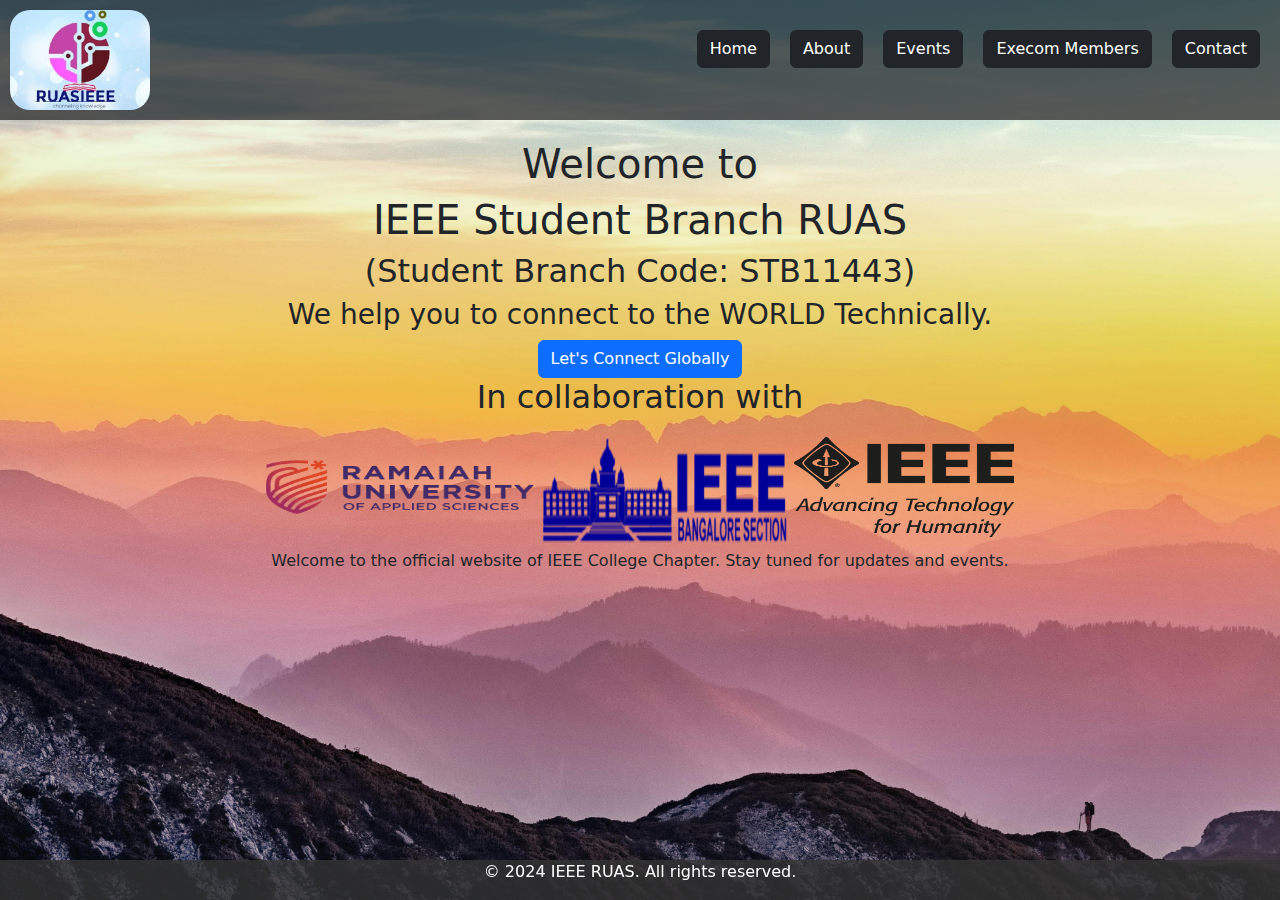
<file: index.html>
<!DOCTYPE html>
<html lang="en">
<head>
    <meta charset="UTF-8">
    <meta name="viewport" content="width=device-width, initial-scale=1.0">
    <title>IEEE College - Home</title>
    <link rel="stylesheet" href="styles.css">
    <link href="https://cdn.jsdelivr.net/npm/bootstrap@5.3.3/dist/css/bootstrap.min.css" rel="stylesheet">
</head>
<body>
    <header>
        <div class="header-content">
            <img src="ieee2.png" alt="IEEE College Logo" class="logo1">
            <nav>
            <ul>
                <li><a class="btn btn-dark" href="index.html">Home</a></li>
                <li><a class="btn btn-dark" href="about.html">About</a></li>
                <li><a class="btn btn-dark" href="events.html">Events</a></li>
                <li><a class="btn btn-dark" href="execom.html">Execom Members</a></li>
                <li><a class="btn btn-dark" href="contact.html">Contact</a></li>
            </ul>
        </nav>
    </div>
    </header>
    <main>
        <section>
            <div class="elementor-widget-container">
                <h1 class="elementor-heading-title elementor-size-default">Welcome to<br></h1>
            </div>
            <div>
                <h1 class="elementor-heading-title elementor-size-default">IEEE Student Branch RUAS</h1>
            </div>
            <div>
                <h2 class="elementor-heading-title elementor-size-medium">(Student Branch Code: STB11443)</h2>
            </div>
            <div>
                <h3 class="elementor-heading-title elementor-size-default">We help you to connect to the WORLD Technically.</h3>
            </div>
            <div class="elementor-heading-title elementor-size-small">
                <a class="btn btn-primary" class=".elementor-widget-container" href="https://www.ieee.org/">Let's Connect Globally</a>
            </div>
            <div>
                <h2 class="elementor-heading-title elementor-size-small">In collaboration with</h2>
            </div>
            <div class="elementor-heading-title elementor-size-small">
                <a href="https://www.msruas.ac.in/"><img decoding="async" width="268" height="54" src="ruas-logo.png" alt="" /></a>
            <a href="https://ieeebangalore.org/"><img fetchpriority="high" decoding="async" width="250px" height="125px" src="ibs-logo.png" alt=""></a>
            <a href="https://www.ieee.org/"><img loading="lazy" decoding="async" width="220px" height="100px" src="ieeeo-logo.png"></a>
            </div>
            <div class="elementor-heading-title elementor-size-small">
            <p>Welcome to the official website of IEEE College Chapter. Stay tuned for updates and events.</p>
            </div>
            
        </section>
    </main>
    <footer>
        <p>&copy; 2024 IEEE RUAS. All rights reserved.</p>
    </footer>
</body>
</html>
</file>
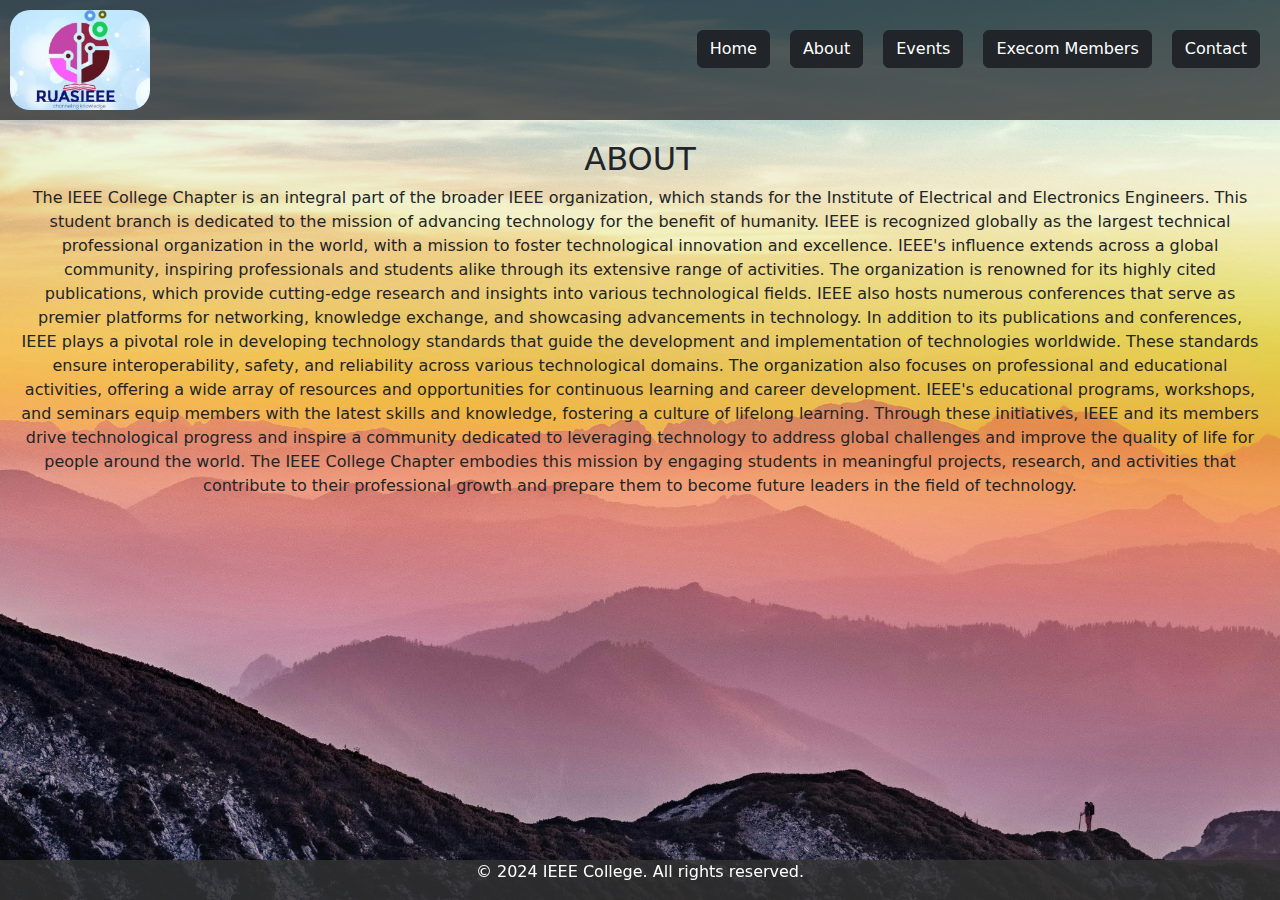
<file: about.html>
<!DOCTYPE html>
<html lang="en">
<head>
    <meta charset="UTF-8">
    <meta name="viewport" content="width=device-width, initial-scale=1.0">
    <title>IEEE College - About</title>
    <link rel="stylesheet" href="styles.css">
    <link href="https://cdn.jsdelivr.net/npm/bootstrap@5.3.3/dist/css/bootstrap.min.css" rel="stylesheet">
</head>
<body>
    <header>
        <div class="header-content">
            <img src="ieee2.png" alt="IEEE College Logo" class="logo1">
            <nav>
                <ul>
                    <li><a class="btn btn-dark" href="index.html">Home</a></li>
                    <li><a class="btn btn-dark" href="about.html">About</a></li>
                    <li><a class="btn btn-dark" href="events.html">Events</a></li>
                    <li><a class="btn btn-dark" href="execom.html">Execom Members</a></li>
                    <li><a class="btn btn-dark" href="contact.html">Contact</a></li>
                </ul>
            </nav>
        </div>
    </header>
    <main>
        <section>
            <div class="elementor-heading-title elementor-size-small">
            <h2 class="elementor-heading-title elementor-size-default">ABOUT</h2>
            <div class="$theme-colors-primary">
            
              
            <p >The IEEE College Chapter is an integral part of the broader IEEE organization, which stands for the Institute of Electrical and Electronics Engineers. This student branch is dedicated to the mission of advancing technology for the benefit of humanity. IEEE is recognized globally as the largest technical professional organization in the world, with a mission to foster technological innovation and excellence.

                IEEE's influence extends across a global community, inspiring professionals and students alike through its extensive range of activities. The organization is renowned for its highly cited publications, which provide cutting-edge research and insights into various technological fields. IEEE also hosts numerous conferences that serve as premier platforms for networking, knowledge exchange, and showcasing advancements in technology.
                
                In addition to its publications and conferences, IEEE plays a pivotal role in developing technology standards that guide the development and implementation of technologies worldwide. These standards ensure interoperability, safety, and reliability across various technological domains.
                
                The organization also focuses on professional and educational activities, offering a wide array of resources and opportunities for continuous learning and career development. IEEE's educational programs, workshops, and seminars equip members with the latest skills and knowledge, fostering a culture of lifelong learning.
                
                Through these initiatives, IEEE and its members drive technological progress and inspire a community dedicated to leveraging technology to address global challenges and improve the quality of life for people around the world. The IEEE College Chapter embodies this mission by engaging students in meaningful projects, research, and activities that contribute to their professional growth and prepare them to become future leaders in the field of technology.</p>
            </div>
            </div>
        </section>
    </main>
    <footer>
        <p>&copy; 2024 IEEE College. All rights reserved.</p>
    </footer>
</body>
</html>
</file>
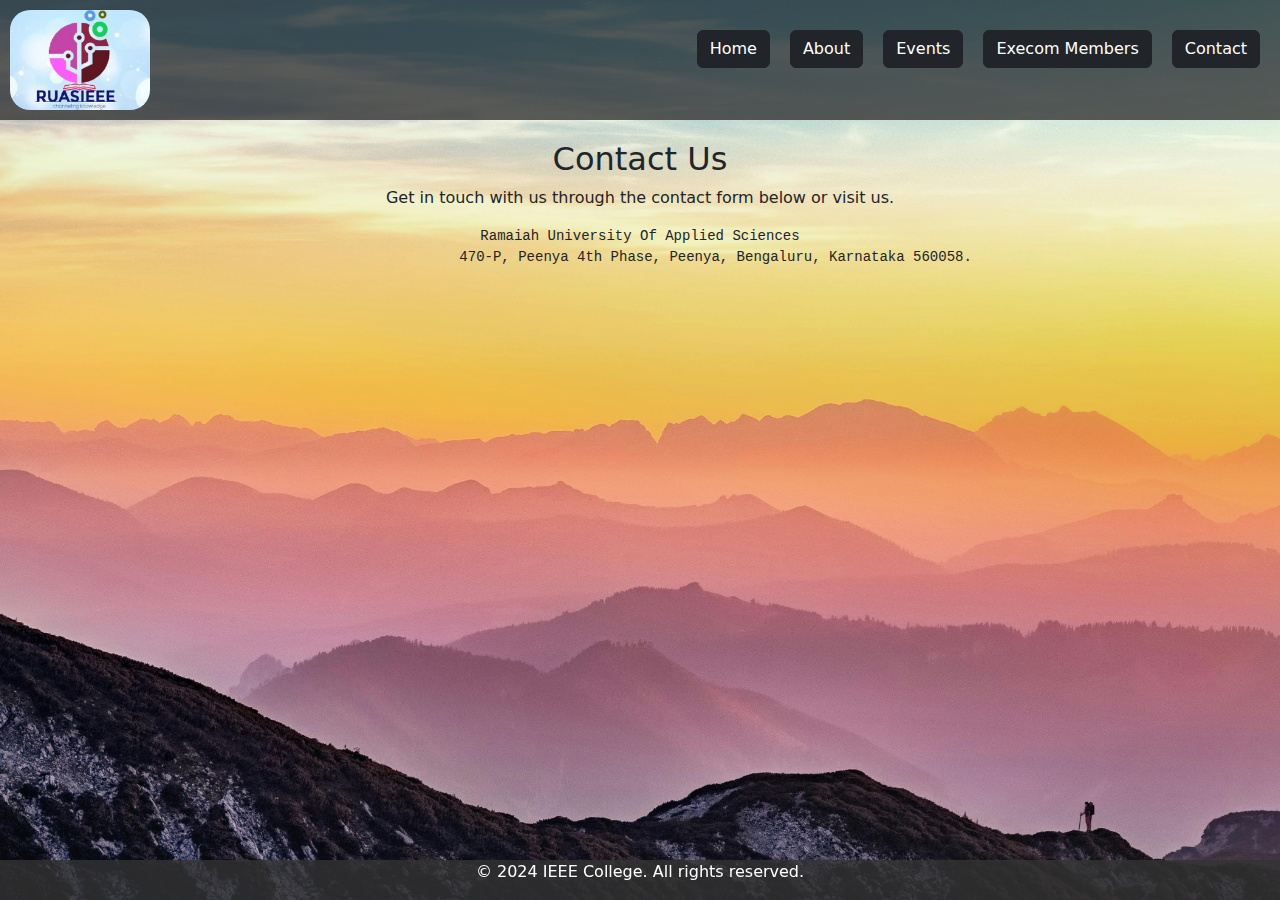
<file: contact.html>
<!DOCTYPE html>
<html lang="en">
<head>
    <meta charset="UTF-8">
    <meta name="viewport" content="width=device-width, initial-scale=1.0">
    <title>IEEE College - Contact</title>
    <link rel="stylesheet" href="styles.css">
    <link href="https://cdn.jsdelivr.net/npm/bootstrap@5.3.3/dist/css/bootstrap.min.css" rel="stylesheet">
</head>
<body>
    <header>
        <div class="header-content">
            <img src="ieee2.png" alt="IEEE College Logo" class="logo1">
            <nav>
            <ul>
                <li><a class="btn btn-dark" href="index.html">Home</a></li>
                <li><a class="btn btn-dark" href="about.html">About</a></li>
                <li><a class="btn btn-dark" href="events.html">Events</a></li>
                <li><a class="btn btn-dark" href="execom.html">Execom Members</a></li>
                <li><a class="btn btn-dark" href="contact.html">Contact</a></li>
            </ul>
        </nav>
    </div>
    </header>
    <main>
        <section>
            <div class="elementor-heading-title elementor-size-small">
            <h2 class="elementor-heading-title elementor-size-default">Contact Us</h2>
            <p>Get in touch with us through the contact form below or visit us.</p>
       <p><pre>Ramaiah University Of Applied Sciences
                  470-P, Peenya 4th Phase, Peenya, Bengaluru, Karnataka 560058.</pre></p>
            </div>
            <br>
            <br>

            <br>
            <div>
                <iframe src="https://www.google.com/maps/embed?pb=!1m18!1m12!1m3!1d3887.2636853554623!2d77.50645993500159!3d13.01887309954892!2m3!1f0!2f0!3f0!3m2!1i1024!2i768!4f13.1!3m3!1m2!1s0x3bae3cfb3dbaee73%3A0xb6777a4ce0b09eb5!2sRamaiah%20University%20Of%20Applied%20Sciences!5e0!3m2!1sen!2sin!4v1719741713154!5m2!1sen!2sin" width="600" height="450" style="border:0;" allowfullscreen="" loading="lazy" referrerpolicy="no-referrer-when-downgrade"></iframe>
            </div>
        </section>
    </main>
    <footer>
        <p>&copy; 2024 IEEE College. All rights reserved.</p>
    </footer>
</body>
</html>
</file>
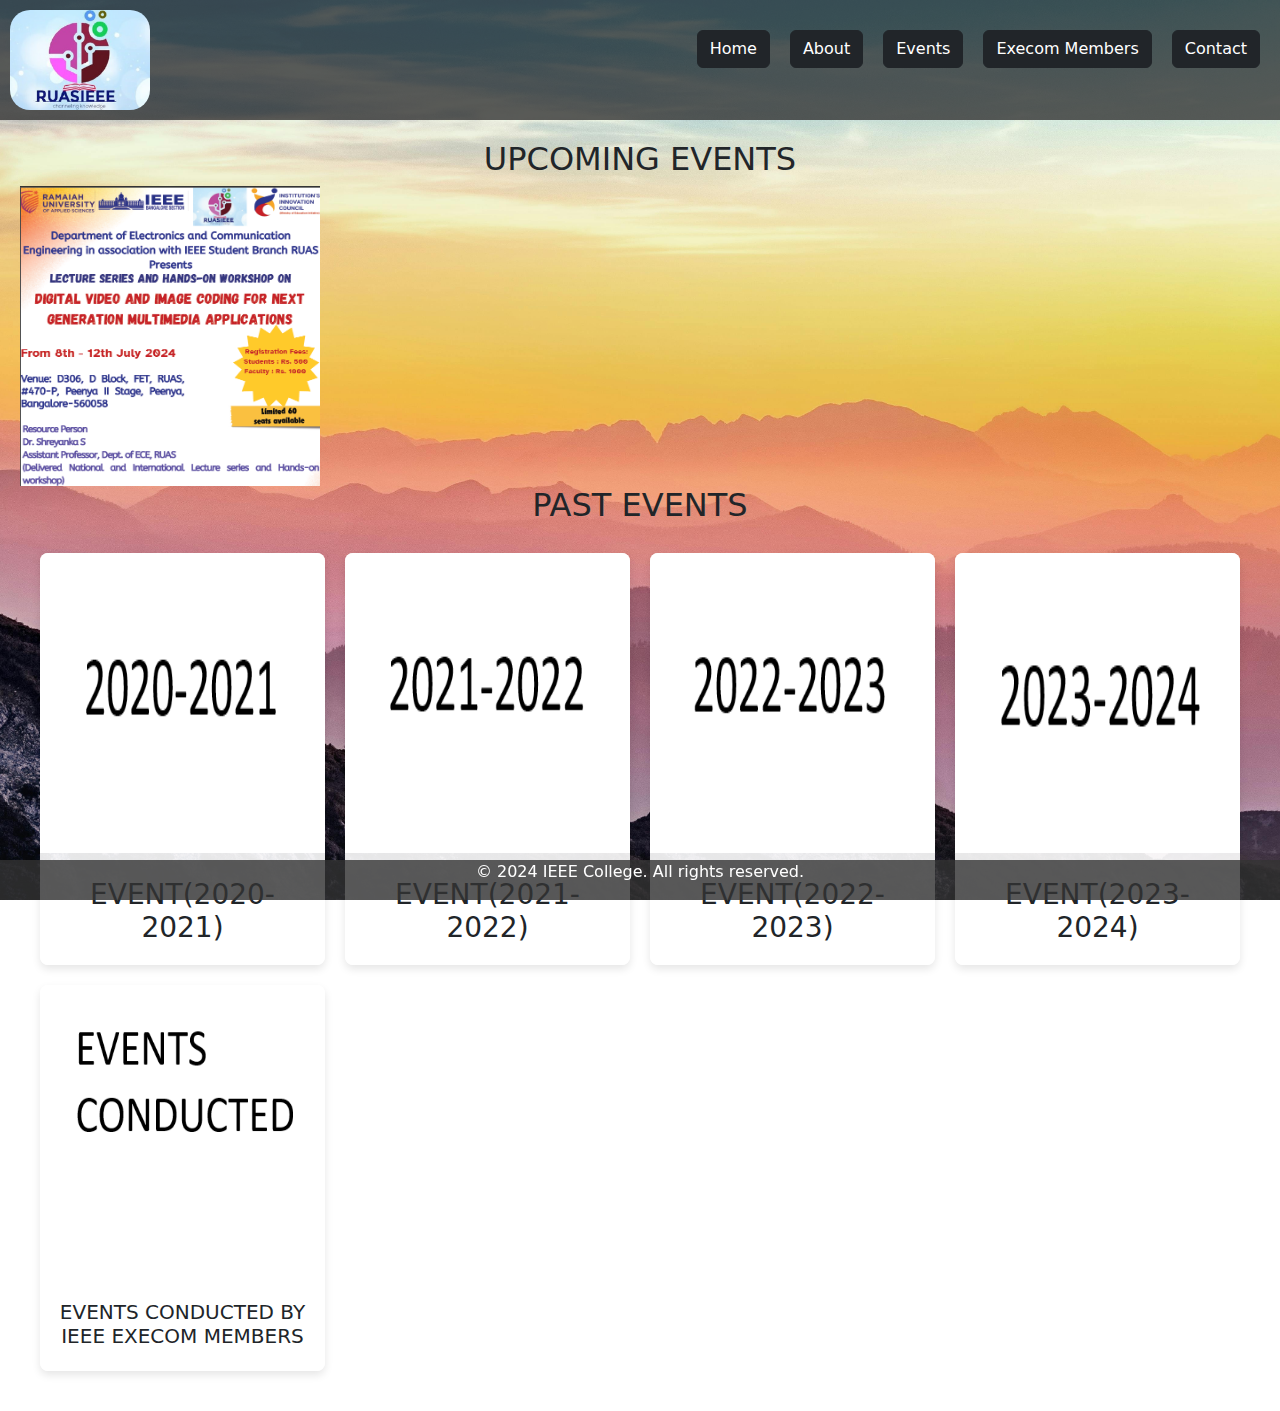
<file: events.html>
<!DOCTYPE html>
<html lang="en">
<head>
    <meta charset="UTF-8">
    <meta name="viewport" content="width=device-width, initial-scale=1.0">
    <title>IEEE College - Events</title>
    <link rel="stylesheet" href="styles.css">
    <link href="https://cdn.jsdelivr.net/npm/bootstrap@5.3.3/dist/css/bootstrap.min.css" rel="stylesheet">
</head>
<body>
    <header>
        <div class="header-content">
            <img src="ieee2.png" alt="IEEE College Logo" class="logo1">
            <nav>
            <ul>
                <li><a class="btn btn-dark" href="index.html">Home</a></li>
                <li><a class="btn btn-dark" href="about.html">About</a></li>
                <li><a class="btn btn-dark" href="events.html">Events</a></li>
                <li><a class="btn btn-dark" href="execom.html">Execom Members</a></li>
                <li><a class="btn btn-dark" href="contact.html">Contact</a></li>
            </ul>
        </nav>
    </div>
    </header>
    <main>
        <section>
            <div class="elementor-heading-title elementor-size-small">
            <h2 class="elementor-heading-title elementor-size-default">UPCOMING EVENTS</h2>
            </div>
        </section>
        <div class="position-relative">
            <div class="position-absolute top-0 start-0"></div>
        
                    <a href="https://drive.google.com/file/d/128ePwZi4KhrwhUBzv9M0DCZ-07_f7k3-/view?usp=sharing"><img width=300px height=300px src="upcoming-event.png" alt="Member 1"></a>
        
    </div>
    <section>
        <div class="elementor-heading-title elementor-size-small">
        <h2 class="elementor-heading-title elementor-size-default">PAST EVENTS</h2>
        
        </div>
        <div class="execom-members">
            <div class="member">
                <div class="member-image">
                    <a href="https://msruas-my.sharepoint.com/personal/prajwal_ee_et_msruas_ac_in/_layouts/15/onedrive.aspx?ga=1&id=%2Fpersonal%2Fprajwal%5Fee%5Fet%5Fmsruas%5Fac%5Fin%2FDocuments%2FDell%20University%20Backup%2017%2E01%2E2023%2FIEEE%2D%20RUAS%2FEvent%20Reports%2F2020%2D2021"><img src="2020.png" alt="Member 1">
                </a>
                    </div>
                <div class="member-info">
                    <h3>EVENT(2020-2021)</h3>
                </div>
            </div>
            <div class="member">
                <div class="member-image">
                    <a href="https://msruas-my.sharepoint.com/personal/prajwal_ee_et_msruas_ac_in/_layouts/15/onedrive.aspx?ga=1&id=%2Fpersonal%2Fprajwal%5Fee%5Fet%5Fmsruas%5Fac%5Fin%2FDocuments%2FDell%20University%20Backup%2017%2E01%2E2023%2FIEEE%2D%20RUAS%2FEvent%20Reports%2F2021%2D2022"><img src="2021.png" alt="Member 2">
                </a>
                </div>
                <div class="member-info">
                    <h3>EVENT(2021-2022)</h3>
                </div>
            </div>
            <div class="member">
                <div class="member-image">
                    <a href="https://msruas-my.sharepoint.com/personal/prajwal_ee_et_msruas_ac_in/_layouts/15/onedrive.aspx?ga=1&id=%2Fpersonal%2Fprajwal%5Fee%5Fet%5Fmsruas%5Fac%5Fin%2FDocuments%2FDell%20University%20Backup%2017%2E01%2E2023%2FIEEE%2D%20RUAS%2FEvent%20Reports%2F2022%2D2023"><img src="2022.png" alt="Member 3">
                        </a>
                </div>
                <div class="member-info">
                    <h3>EVENT(2022-2023)</h3>
                </div>
            </div>
            <div class="member">
                <div class="member-image">
                    <a href="https://msruas-my.sharepoint.com/personal/prajwal_ee_et_msruas_ac_in/_layouts/15/onedrive.aspx?ga=1&id=%2Fpersonal%2Fprajwal%5Fee%5Fet%5Fmsruas%5Fac%5Fin%2FDocuments%2FDell%20University%20Backup%2017%2E01%2E2023%2FIEEE%2D%20RUAS%2FEvent%20Reports%2F2023%2D2024"><img src="2023.png" alt="Member 4">
                        </a>
                </div>
                <div class="member-info">
                    <h3>EVENT(2023-2024)</h3>
                </div>
            </div>
            <div class="member">
                <div class="member-image">
                    <a href="https://msruas-my.sharepoint.com/personal/prajwal_ee_et_msruas_ac_in/_layouts/15/onedrive.aspx?id=%2Fpersonal%2Fprajwal%5Fee%5Fet%5Fmsruas%5Fac%5Fin%2FDocuments%2FDell%20University%20Backup%2017%2E01%2E2023%2FIEEE%2D%20RUAS%2FEvent%20Reports&ga=1"><img src="event.png" alt="Member 4">
                        </a>
                </div>
                <div class="member-info">
                    <h5>EVENTS CONDUCTED BY IEEE EXECOM MEMBERS</h5>
                </div>
            </div>
    </section>
    </main>
    <footer>
        <p>&copy; 2024 IEEE College. All rights reserved.</p>
    </footer>
</body>
</html>
</file>
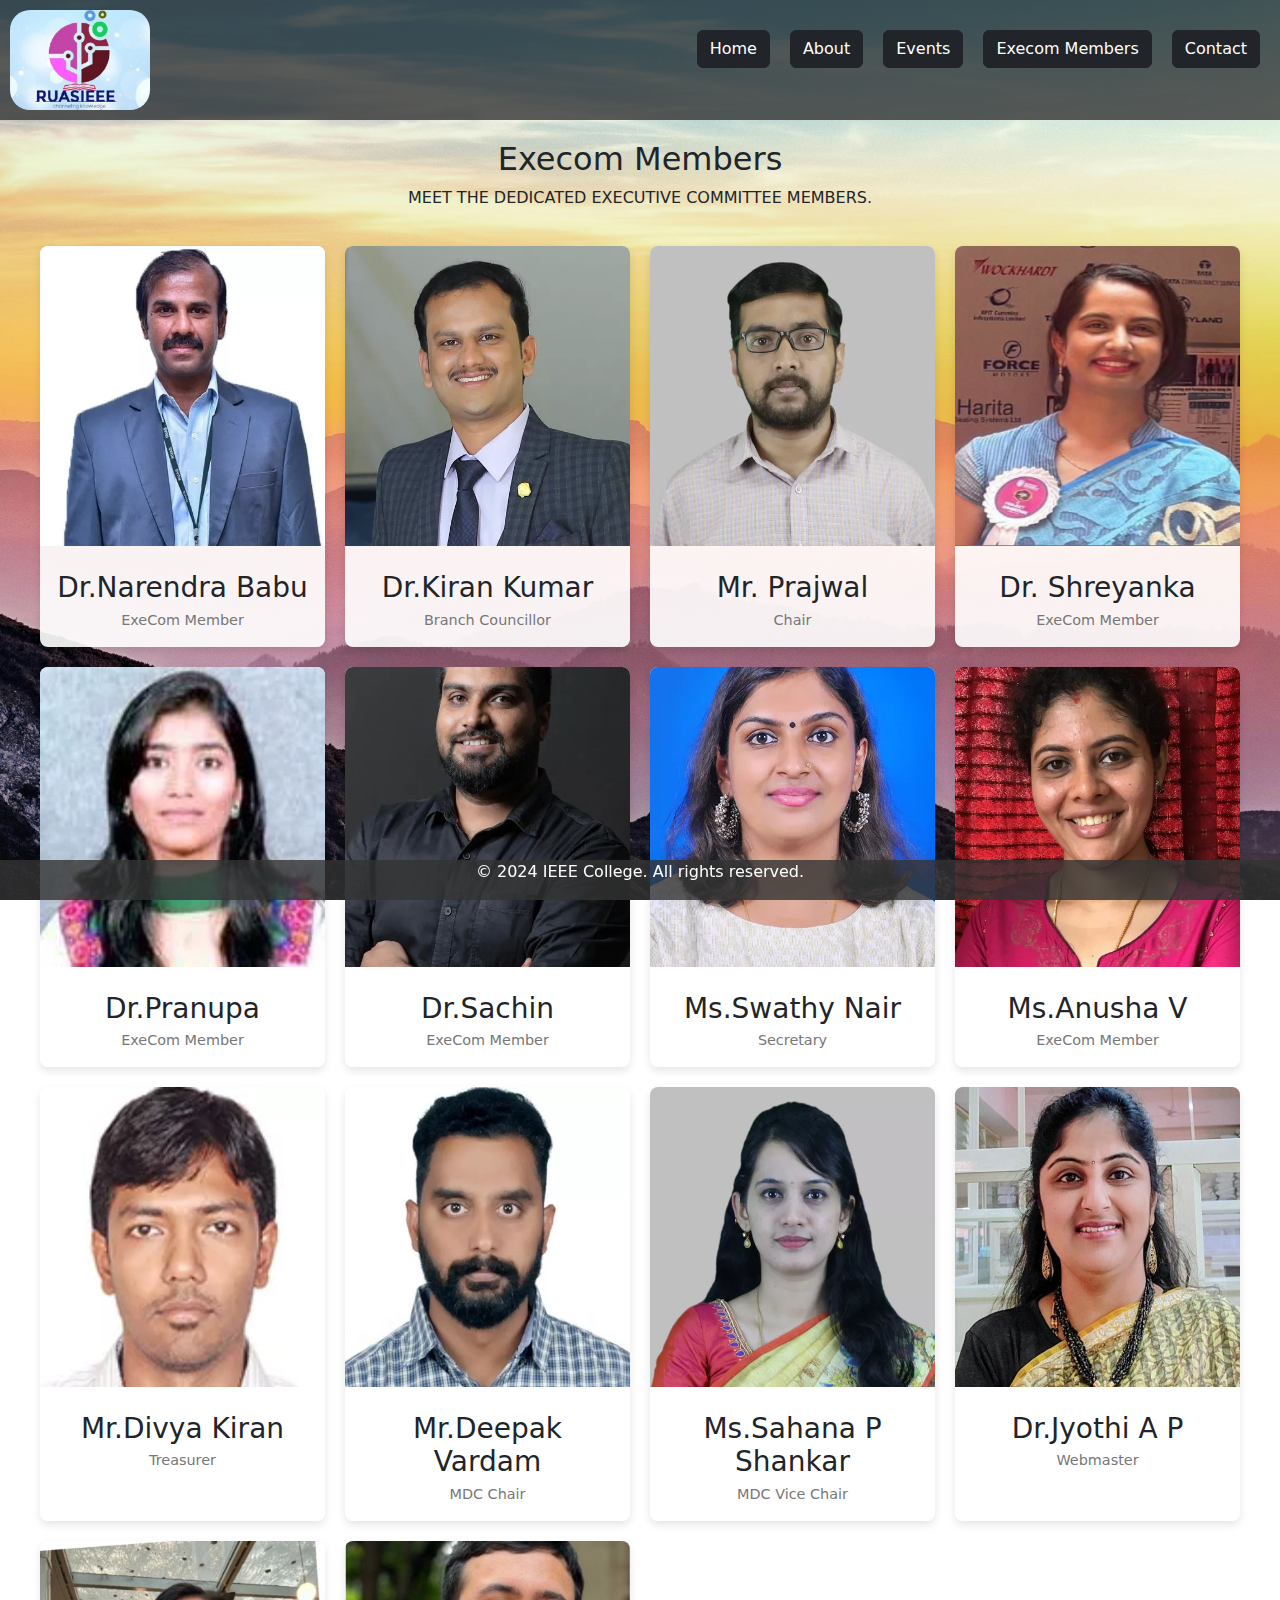
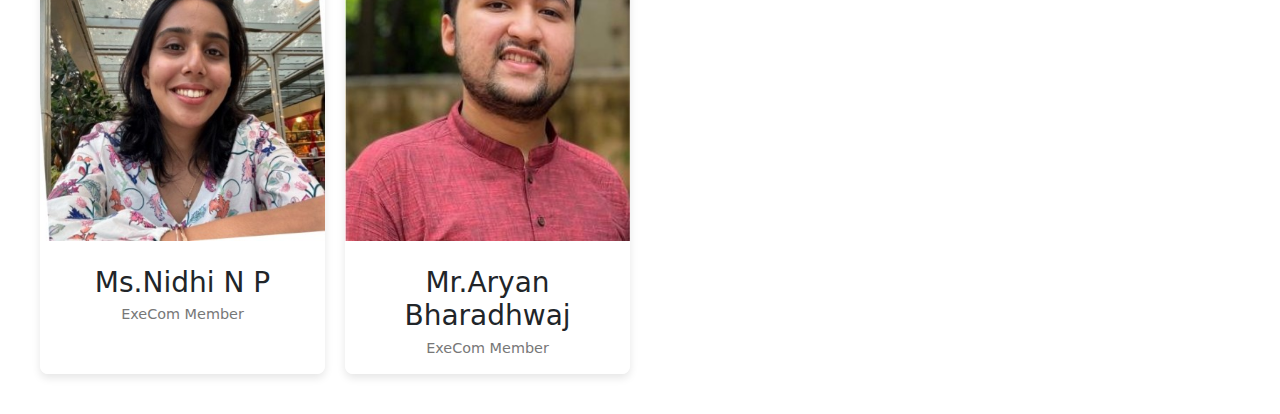
<file: execom.html>
<!DOCTYPE html>
<html lang="en">
<head>
    <meta charset="UTF-8">
    <meta name="viewport" content="width=device-width, initial-scale=1.0">
    <title>IEEE College - Execom Members</title>
    <link rel="stylesheet" href="styles.css">
    <link href="https://cdn.jsdelivr.net/npm/bootstrap@5.3.3/dist/css/bootstrap.min.css" rel="stylesheet">
</head>
<body>
    <header>
        <div class="header-content">
            <img src="ieee2.png" alt="IEEE College Logo" class="logo1">
            <nav>
            <ul>
                <li><a class="btn btn-dark" href="index.html">Home</a></li>
                <li><a class="btn btn-dark" href="about.html">About</a></li>
                <li><a class="btn btn-dark" href="events.html">Events</a></li>
                <li><a class="btn btn-dark" href="execom.html">Execom Members</a></li>
                <li><a class="btn btn-dark" href="contact.html">Contact</a></li>
            </ul>
        </nav>
    </div>
    </header>
    <main>
        <section>
            <div class="elementor-heading-title elementor-size-small">
            <h2 class="elementor-heading-title elementor-size-default">Execom Members</h2>
            <p>MEET THE DEDICATED EXECUTIVE COMMITTEE MEMBERS.</p>
            </div>
            <div class="execom-members">
                <div class="member">
                    <div class="member-image">
                        <img src="Narendrababu-sir.webp" alt="Member 1">
                    </div>
                    <div class="member-info">
                        <h3>Dr.Narendra Babu</h3>
                        <p>ExeCom Member</p>
                    </div>
                </div>
                <div class="member">
                    <div class="member-image">
                        <img src="Kiran-Kumar-sir.webp" alt="Member 2">
                    </div>
                    <div class="member-info">
                        <h3>Dr.Kiran Kumar</h3>
                        <p>Branch Councillor</p>
                    </div>
                </div>
                <div class="member">
                    <div class="member-image">
                        <img src="Prajwal-sir.webp" alt="Member 3">
                    </div>
                    <div class="member-info">
                        <h3>Mr. Prajwal</h3>
                        <p>Chair</p>
                    </div>
                </div>
                <div class="member">
                    <div class="member-image">
                        <img src="sreyanka-maam.png" alt="Member 4">
                    </div>
                    <div class="member-info">
                        <h3>Dr. Shreyanka</h3>
                        <p>ExeCom Member</p>
                    </div>
                </div>
                <div class="member">
                    <div class="member-image">
                        <img src="Pranupa-maam.webp" alt="Member 4">
                    </div>
                    <div class="member-info">
                        <h3>Dr.Pranupa</h3>
                        <p>ExeCom Member</p>
                    </div>
                </div>
                <div class="member">
                    <div class="member-image">
                        <img src="Sachin-sir.webp" alt="Member 4">
                    </div>
                    <div class="member-info">
                        <h3>Dr.Sachin</h3>
                        <p>ExeCom Member</p>
                    </div>
                </div>
                <div class="member">
                    <div class="member-image">
                        <img src="SwathyNair-maam.webp" alt="Member 4">
                    </div>
                    <div class="member-info">
                        <h3>Ms.Swathy Nair</h3>
                        <p>Secretary</p>
                    </div>
                </div>
                <div class="member">
                    <div class="member-image">
                        <img src="Anusha-maam.webp" alt="Member 4">
                    </div>
                    <div class="member-info">
                        <h3>Ms.Anusha V</h3>
                        <p>ExeCom Member</p>
                    </div>
                </div>
                <div class="member">
                    <div class="member-image">
                        <img src="Divya-Kiran-sir.webp" alt="Member 4">
                    </div>
                    <div class="member-info">
                        <h3>Mr.Divya Kiran</h3>
                        <p>Treasurer</p>
                    </div>
                </div>
                <div class="member">
                    <div class="member-image">
                        <img src="Deepak-sir.webp" alt="Member 4">
                    </div>
                    <div class="member-info">
                        <h3>Mr.Deepak Vardam</h3>
                        <p>MDC Chair</p>
                    </div>
                </div>
                <div class="member">
                    <div class="member-image">
                        <img src="Sahana-P.-Shankar-maam.webp" alt="Member 4">
                    </div>
                    <div class="member-info">
                        <h3>Ms.Sahana P Shankar</h3>
                        <p>MDC Vice Chair</p>
                    </div>
                </div>
                <div class="member">
                    <div class="member-image">
                        <img src="jyothi-maam.jpg" alt="Member 4">
                    </div>
                    <div class="member-info">
                        <h3>Dr.Jyothi A P</h3>
                        <p>Webmaster</p>
                    </div>
                </div>
                <div class="member">
                    <div class="member-image">
                        <img src="nidhi.jpeg" alt="Member 4">
                    </div>
                    <div class="member-info">
                        <h3>Ms.Nidhi N P</h3>
                        <p>ExeCom Member</p>
                    </div>
                </div>
                <div class="member">
                    <div class="member-image">
                        <img src="aryan.jpeg" alt="Member 4">
                    </div>
                    <div class="member-info">
                        <h3>Mr.Aryan Bharadhwaj</h3>
                        <p>ExeCom Member</p>
                    </div>
                </div>
                <!-- Add more members as needed -->
            </div>
        </section>
    </main>
    <footer>
        <p>&copy; 2024 IEEE College. All rights reserved.</p>
    </footer>
</body>
</html>
</file>
<file: styles.css>
body {
    text-align: center;
    font-family: Arial, sans-serif;
    margin: 0;
    padding: 0;
    color: #000000;
    background: url('background7.jpg') no-repeat center center fixed;
    background-size: cover;
}

header {
    background: rgba(51, 51, 51, 0.8); /* Semi-transparent overlay */
    color: #fff;
    padding: 20px -20px;
    text-align: center;
    display: flex;
    flex-direction: column;
    align-items: bottom;
    position: relative;
}

.header-content {
    display: flex;
    justify-content: space-between;
    align-items: flex-start;
    padding:10px;
    gap: 470px;
}

.logo {
    width: 220px;
    height: 55px;
    margin-right: 15px;
}
.logo1 {
    width: 140px;
    height: 100px;
    margin-right: 15px;
    border-radius: 20px;
}
header h1 {
    margin: 0;
    text-align:space-between;
}

nav ul {
    list-style: none;
    padding: 0;
    margin-top: 10px;
    display:flex;
    z-index: 1;;
}

nav ul li {
    display: inline;
    margin: 10px;
}

nav ul li a {
    color: #ffffff;
    text-decoration: none;
    font-weight: bold;
}

nav ul li a:hover {
    text-decoration: underline;
    text-align: right;
}

main {
    padding: 20px;
}

footer {
    background-color: rgba(51, 51, 51, 0.8); /* Semi-transparent overlay */
    color: #fff;
    text-align: center;
    padding: 20px -40px;
    position: fixed;
    bottom: 0;
    width: 100%;
}

.execom-members {
    display: grid;
    grid-template-columns: repeat(auto-fit, minmax(250px, 1fr));
    gap: 20px;
    padding: 20px;
}

.member {
    background-color: rgba(255, 255, 255, 0.9); /* Semi-transparent white background */
    border-radius: 8px;
    box-shadow: 0 4px 8px rgba(0, 0, 0, 0.1);
    overflow: hidden;
    transition: transform 0.3s, box-shadow 0.3s;
}

.member:hover {
    transform: translateY(-10px);
    box-shadow: 0 8px 16px rgba(0, 0, 0, 0.2);
}

.member-image img {
    width: 100%;
    height: 300px;
}

.member-info {
    padding: 15px;
    text-align: center;
}

.member-info h3 {
    margin: 10px 0 5px;
}

.member-info p {
    margin: 0;
    color: #777;
    font-size: 0.9em;
}

.elementor-widget-container, .elementor-heading-title, .elementor-button-wrapper, .elementor-divider, .elementor-column-gap-extended {
    text-align: center;
    
}
align-center{
    text-align: center;
}
iframe{
    width: 100%;
    height:500px;
    border-radius:30px;
}
</file>
